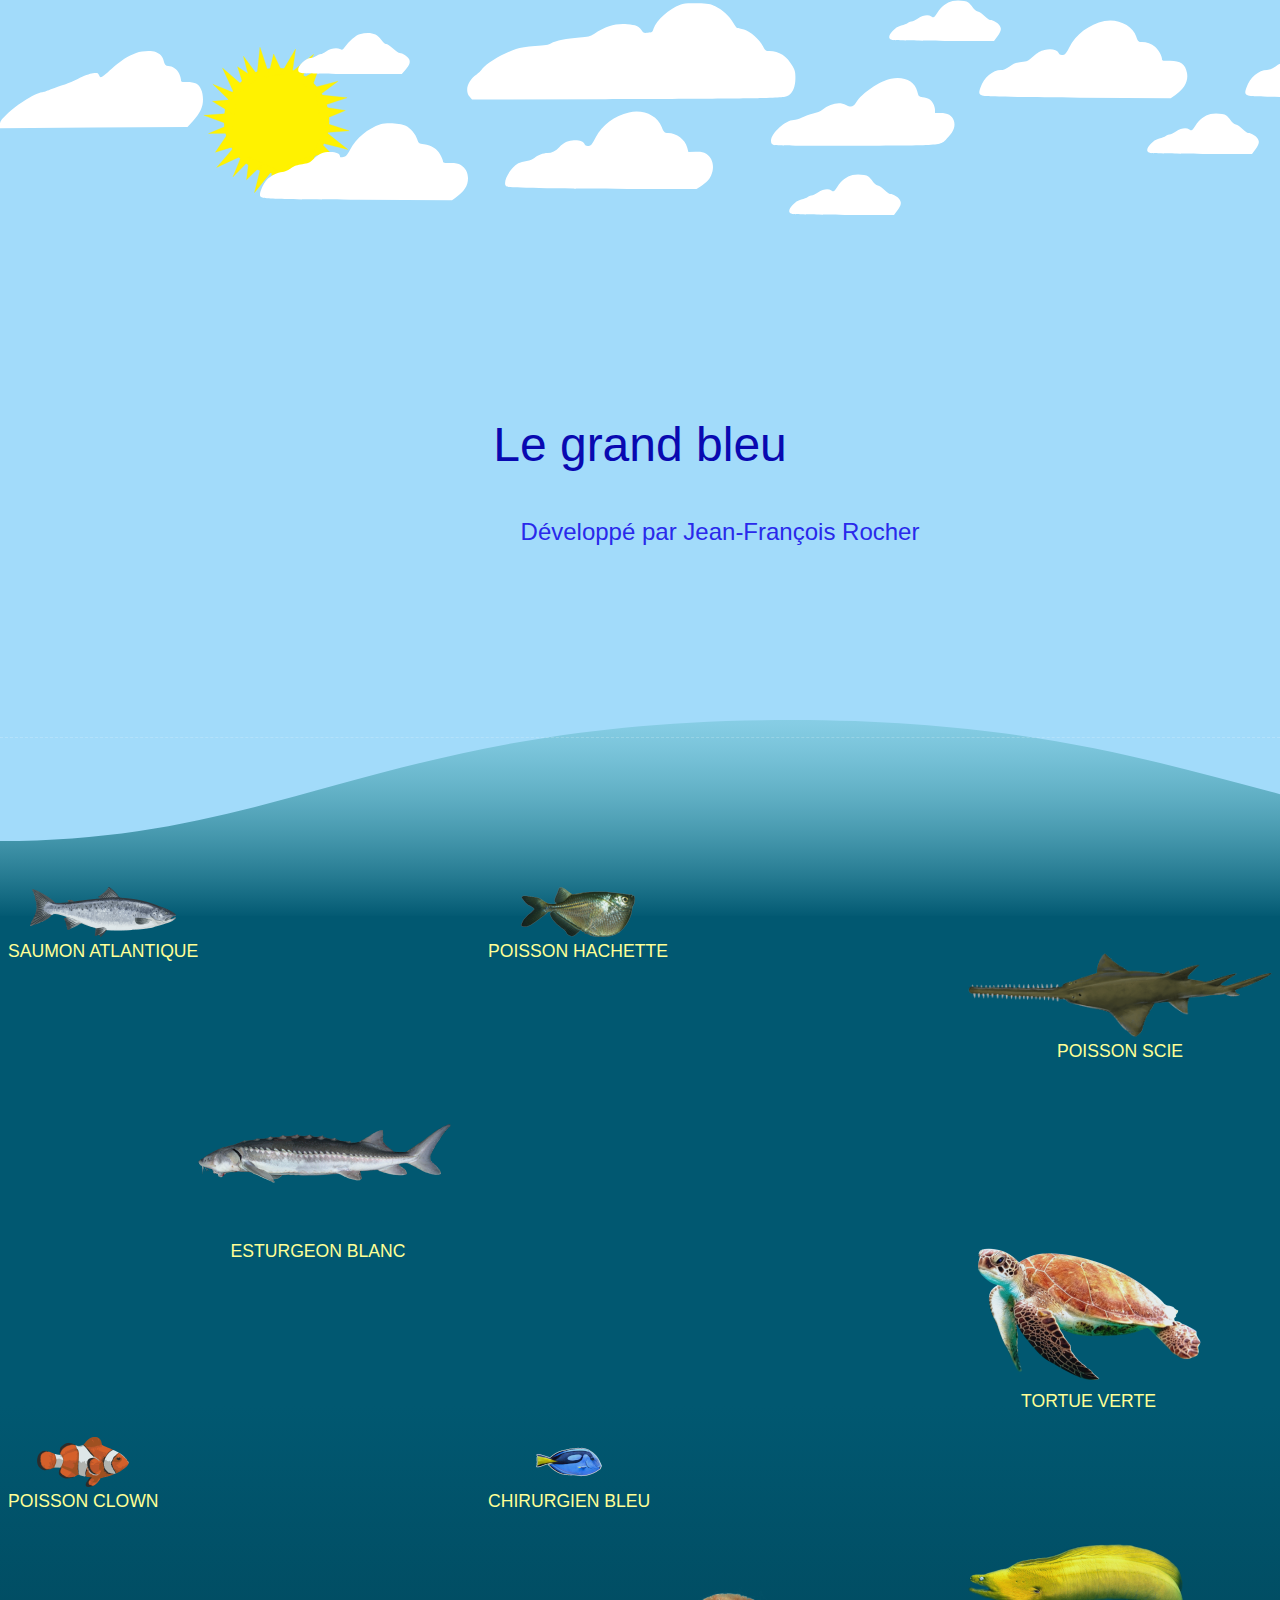
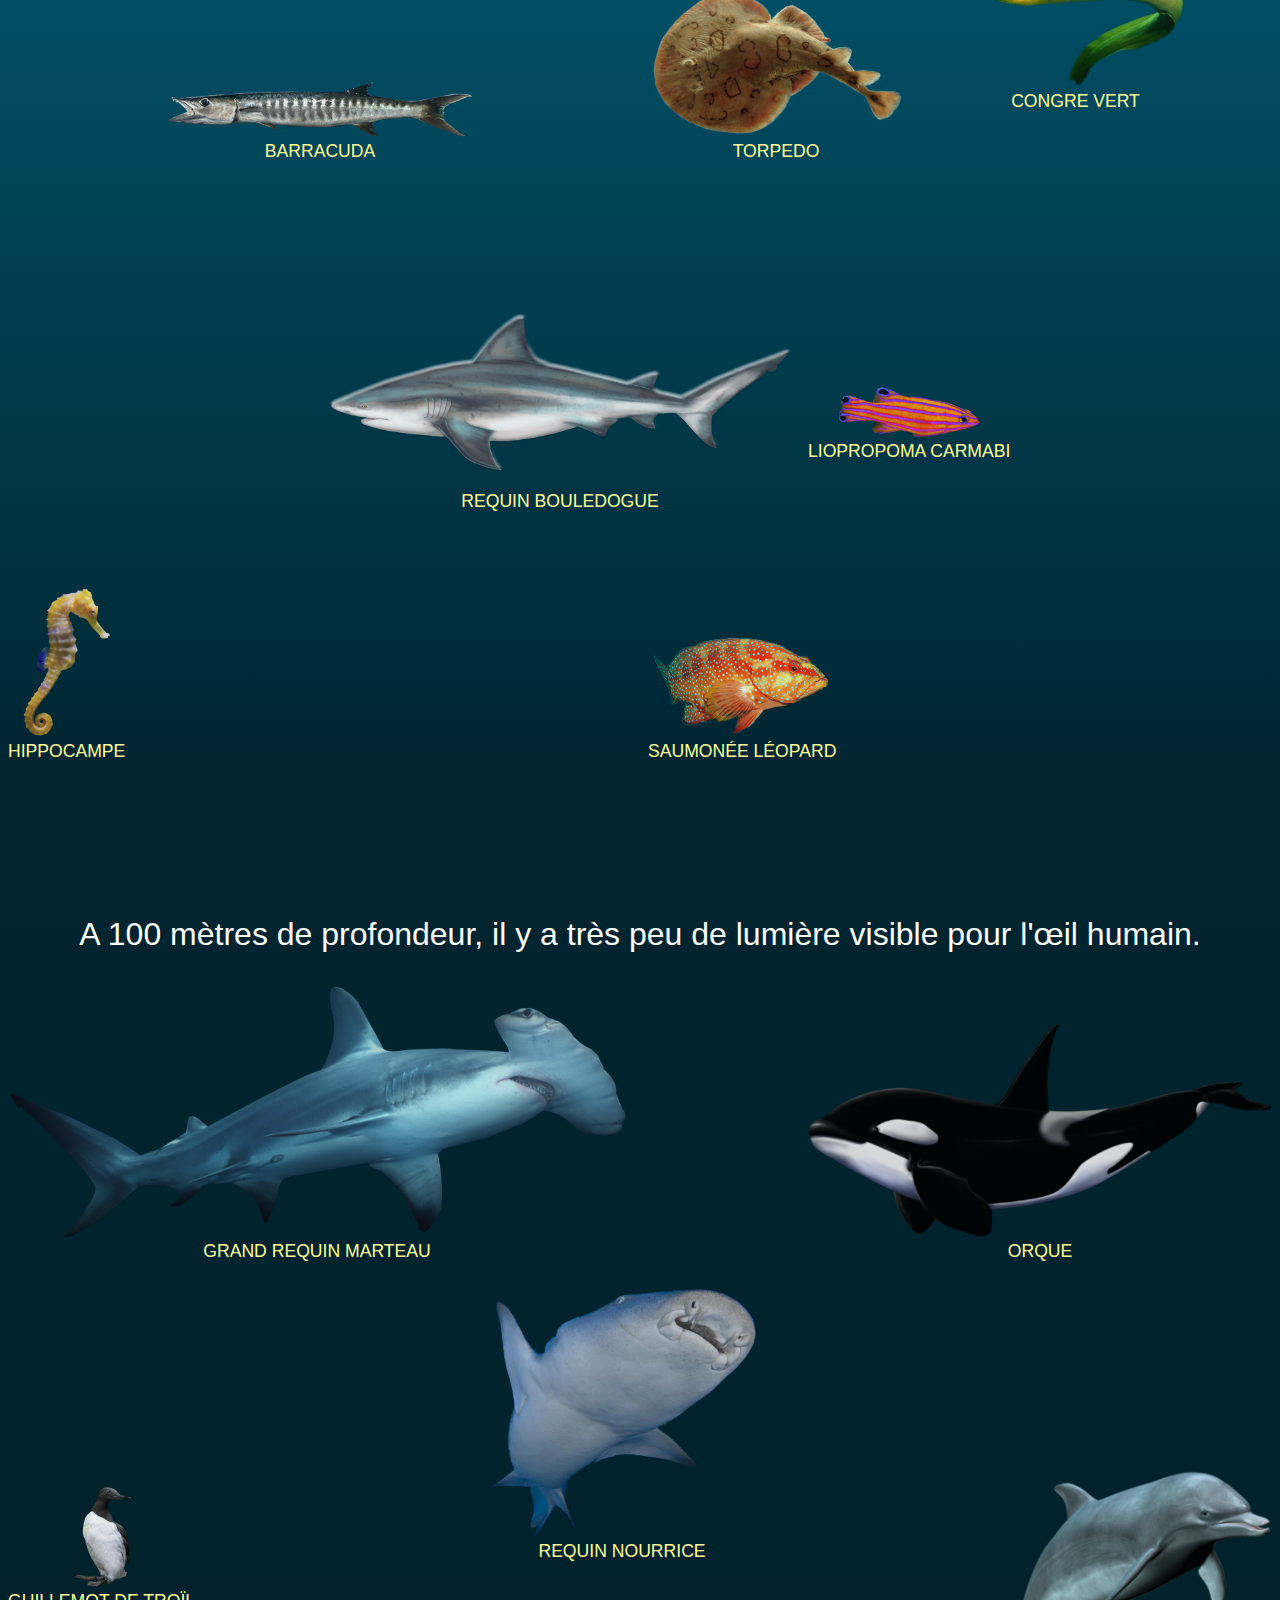
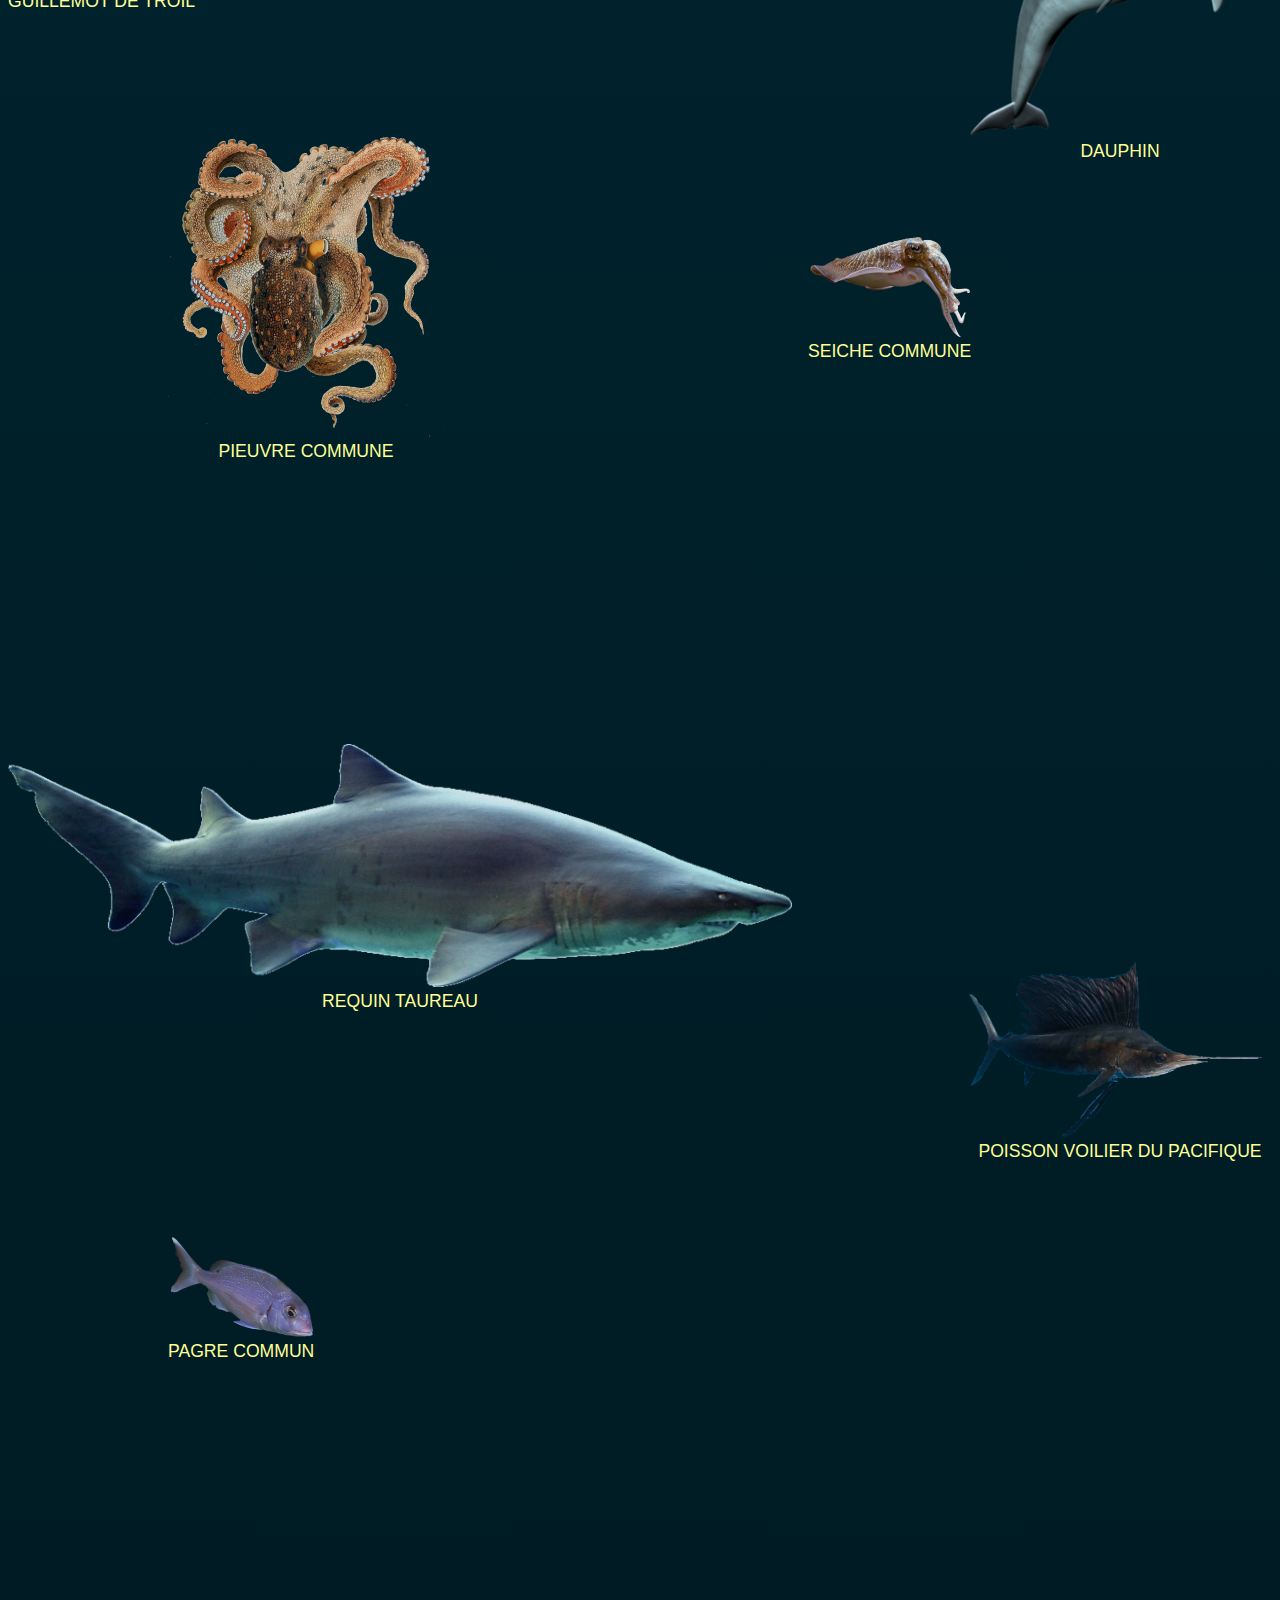
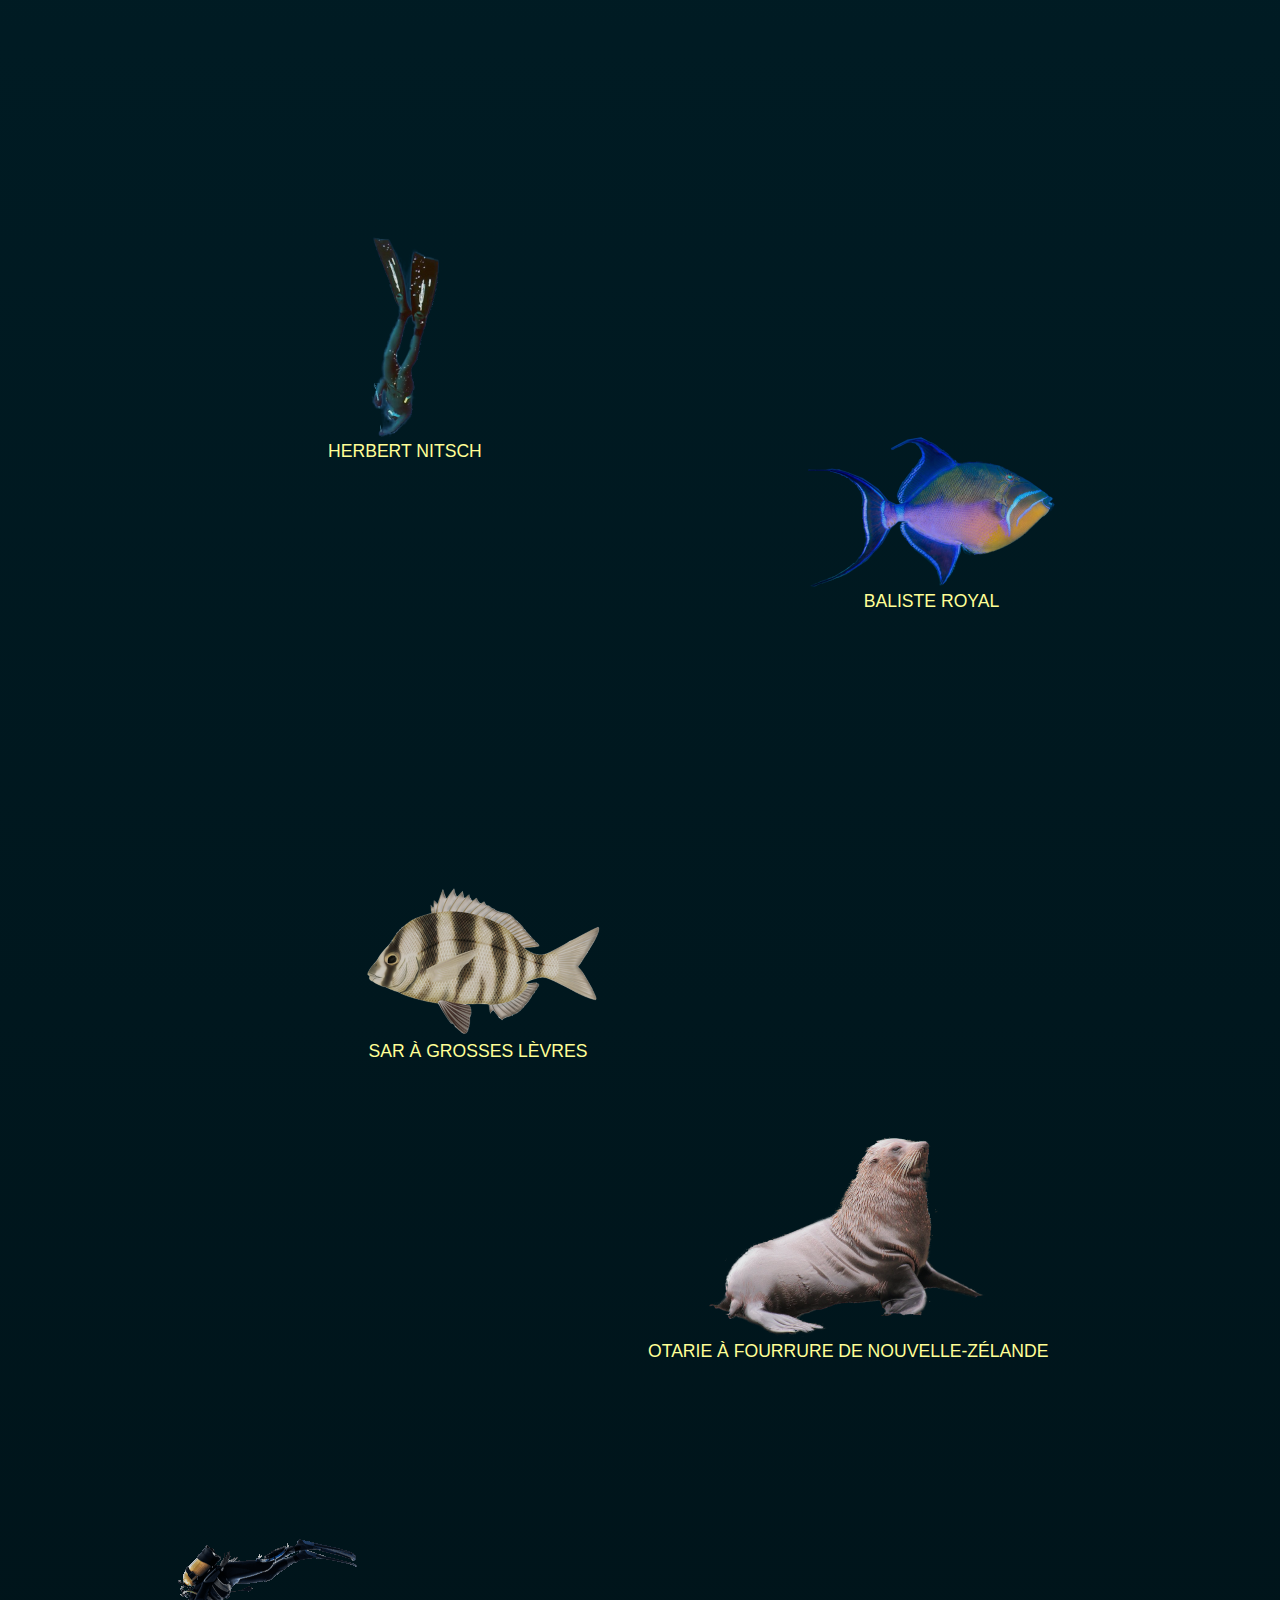
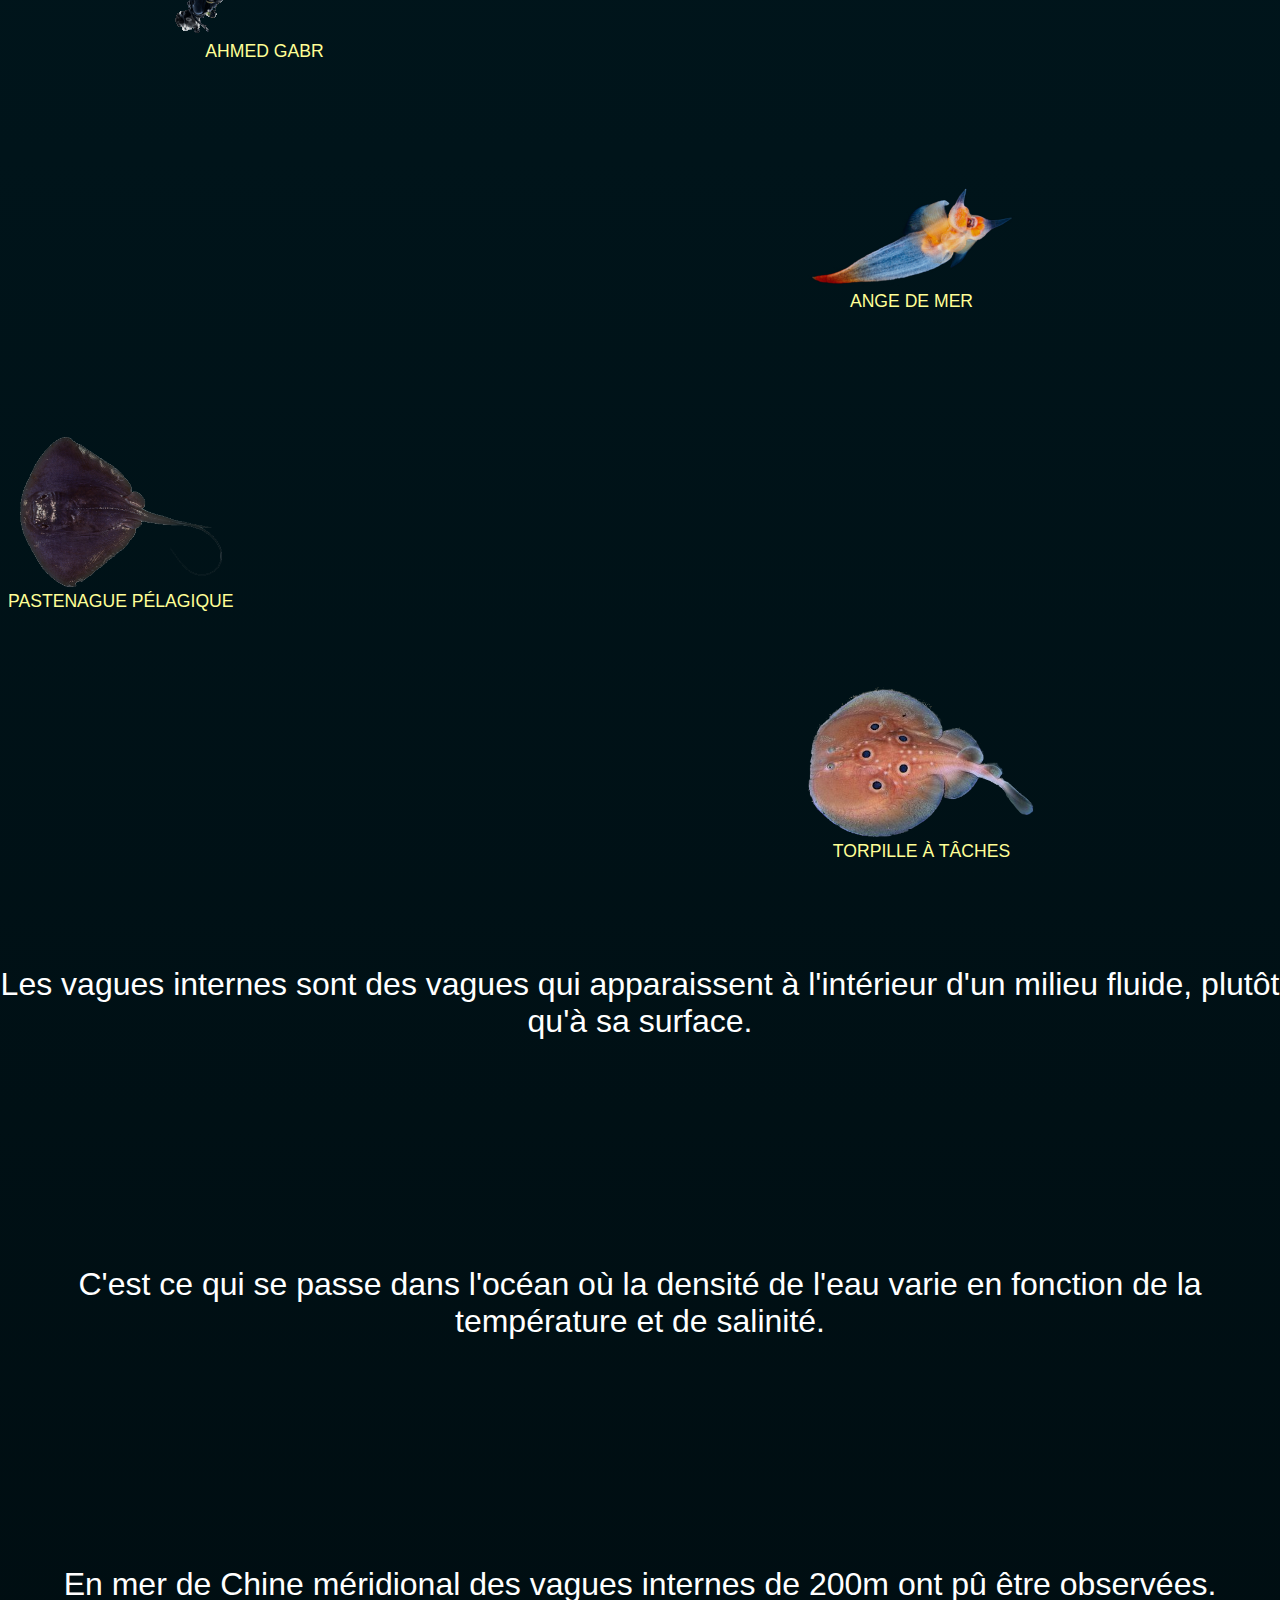
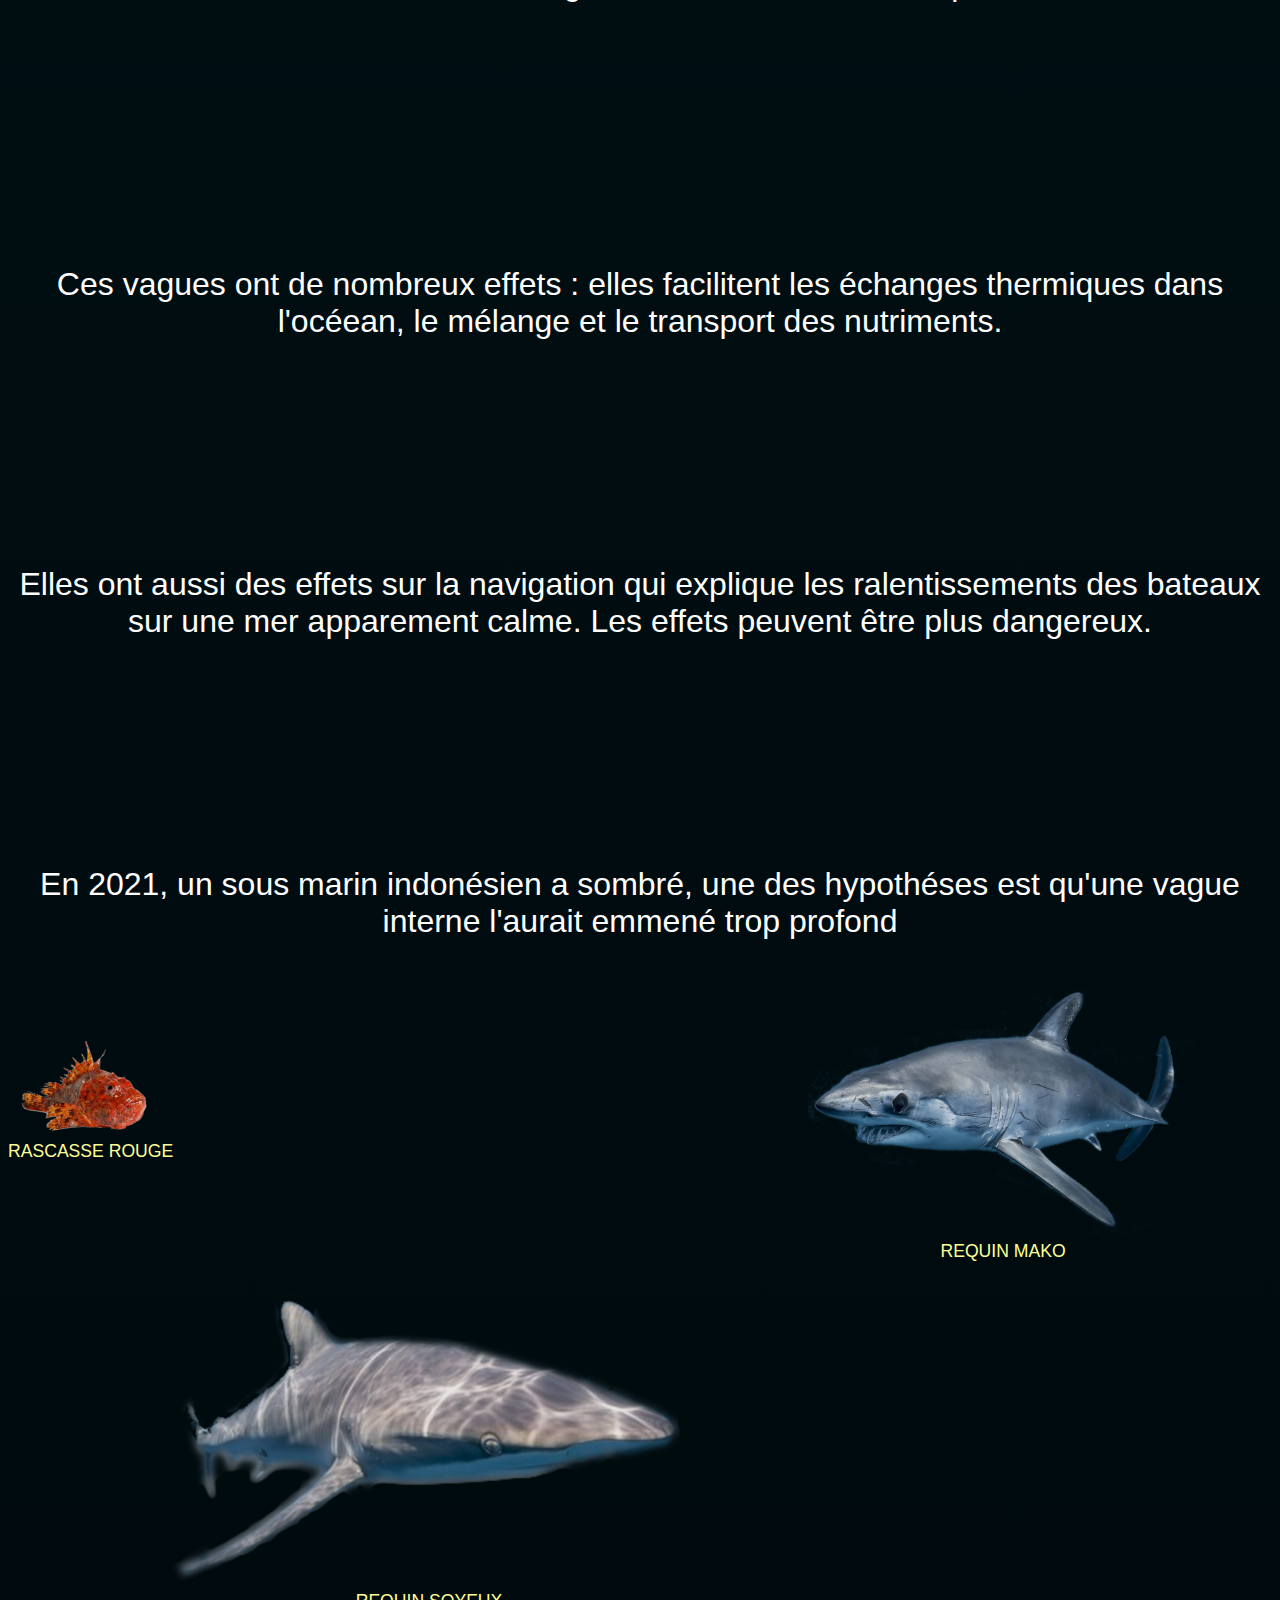
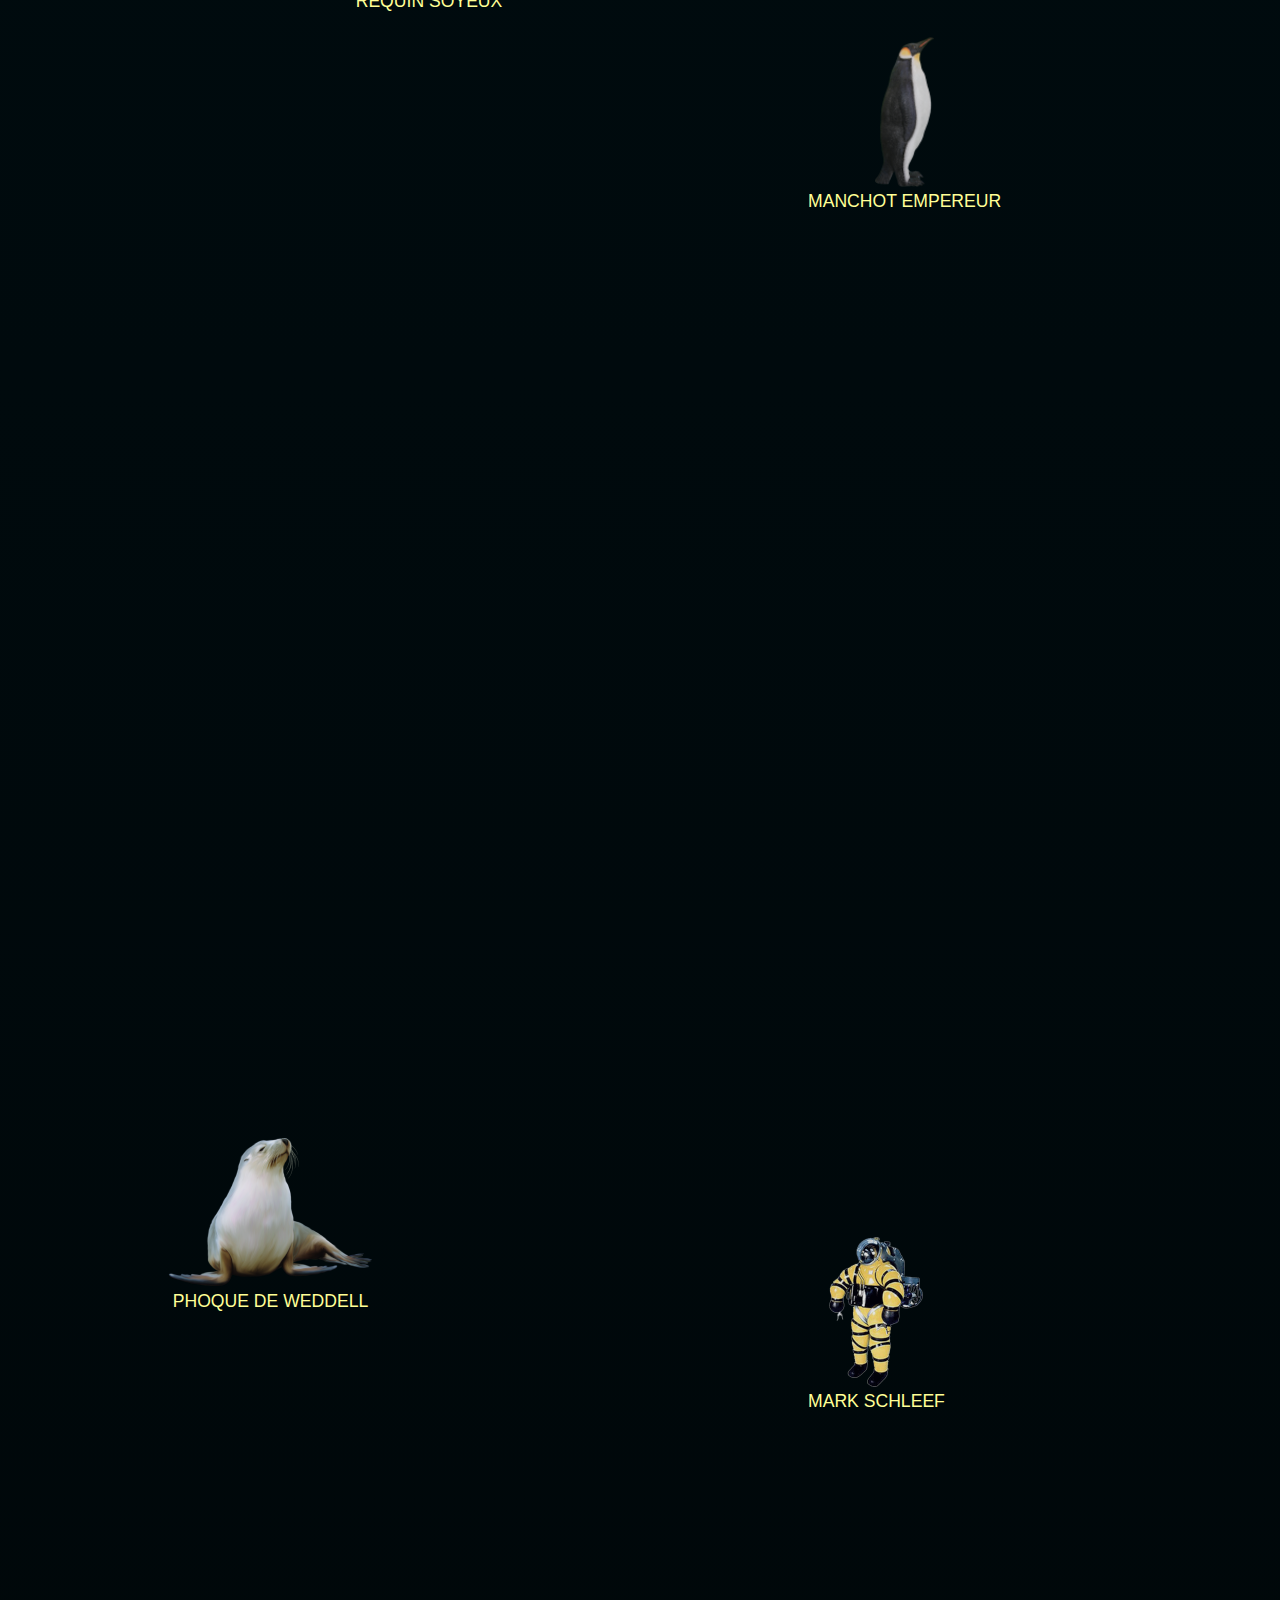
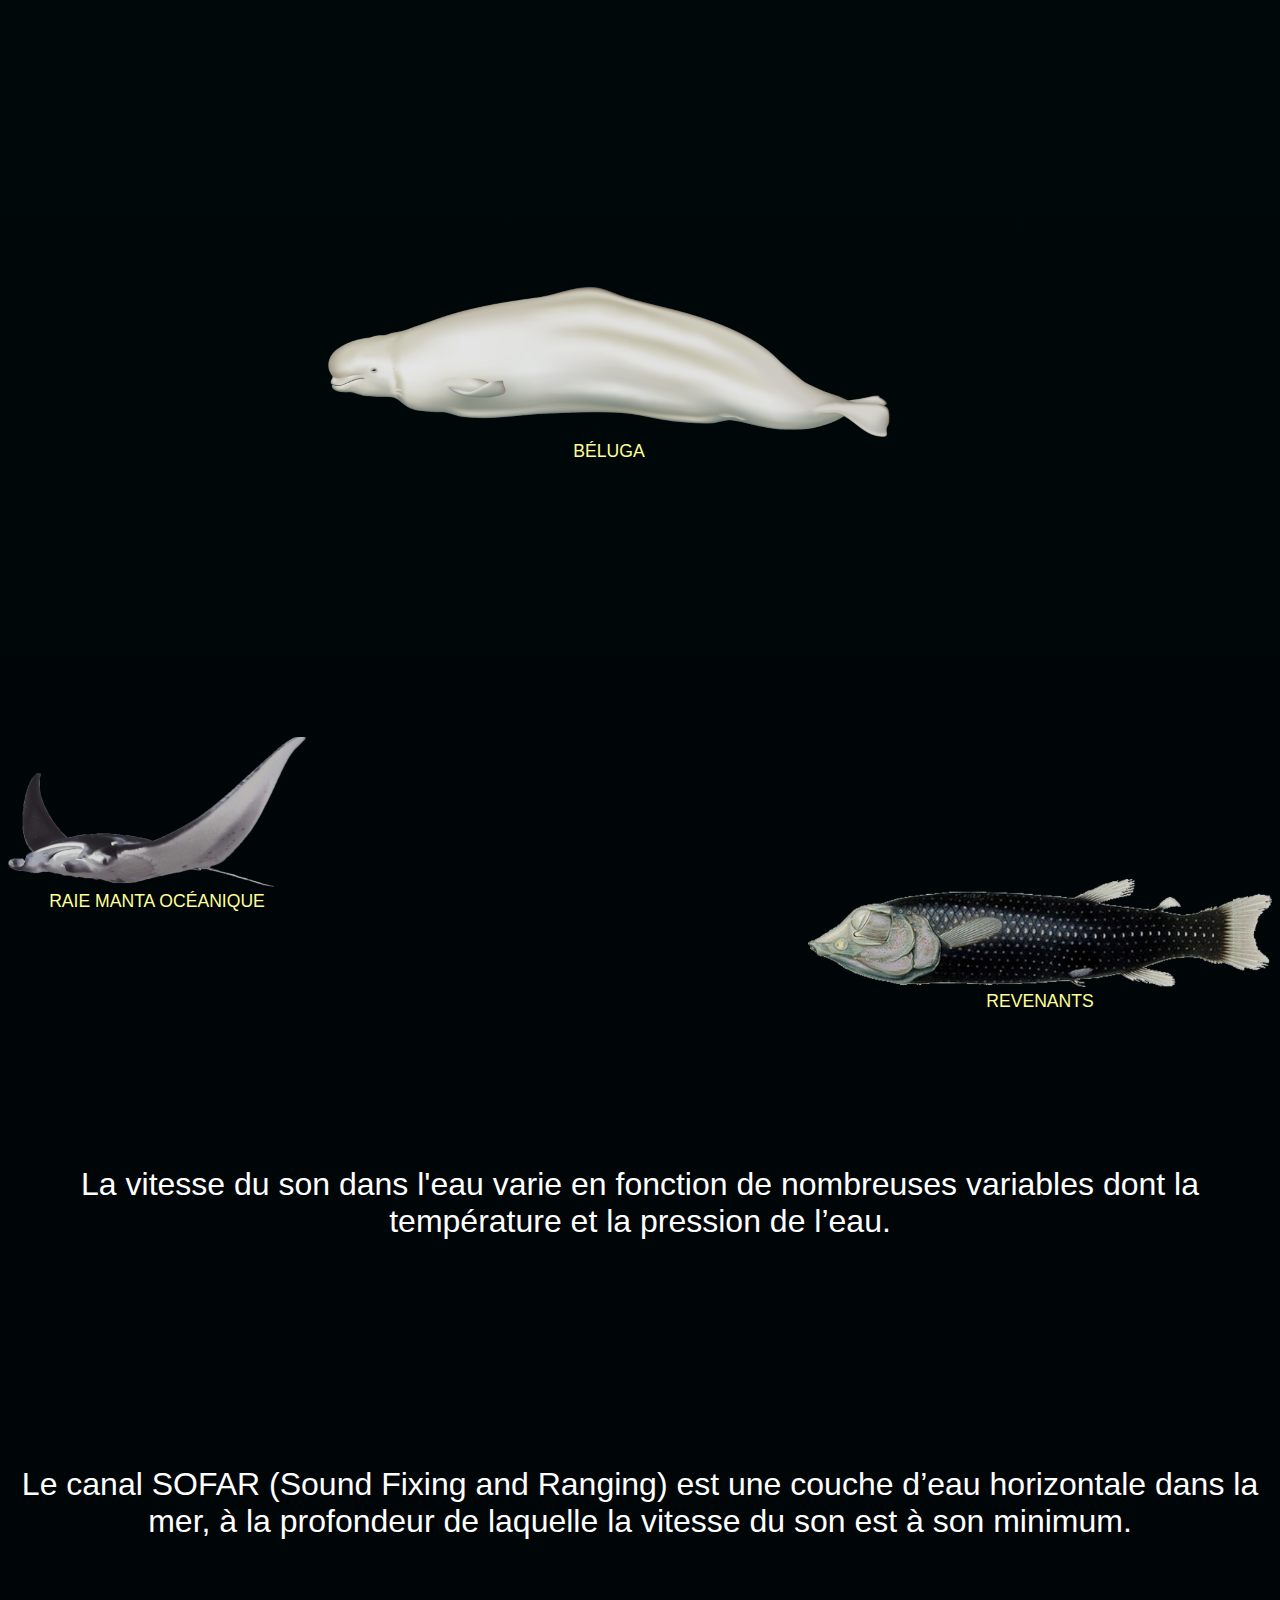
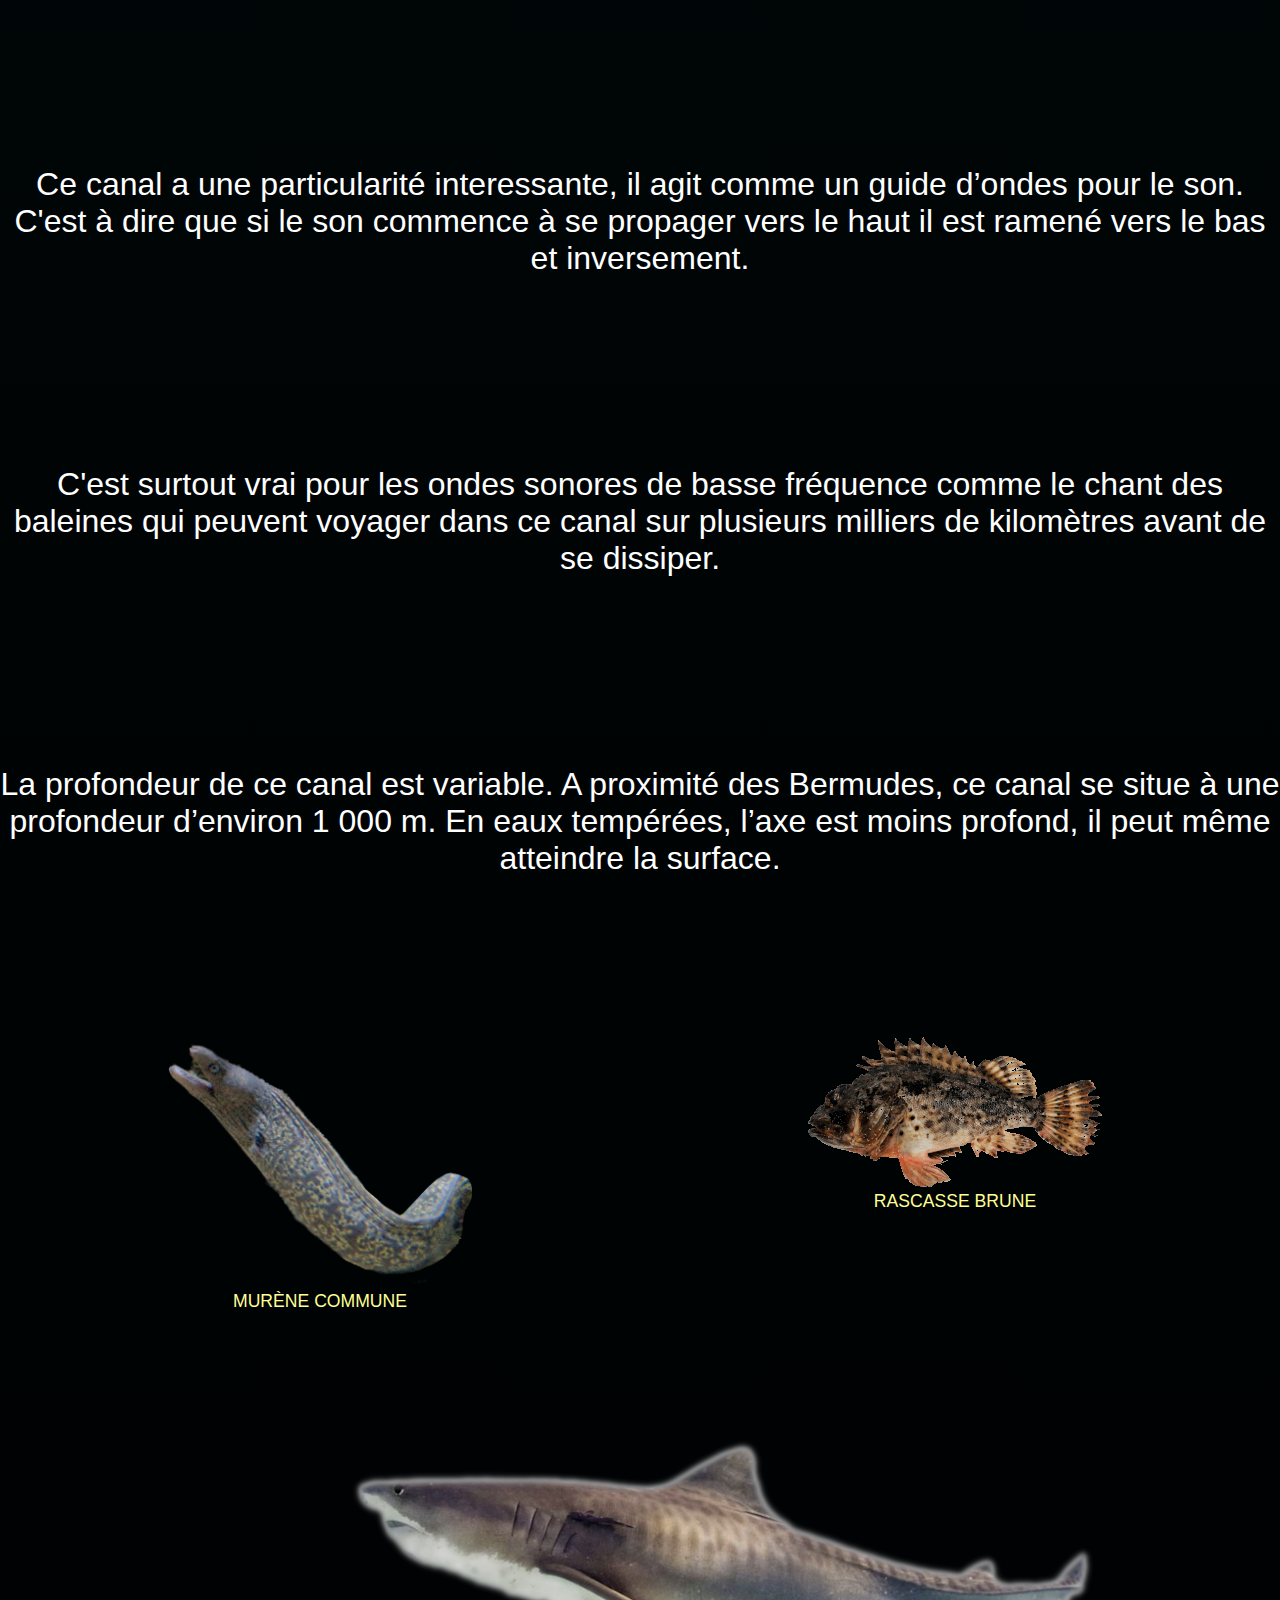
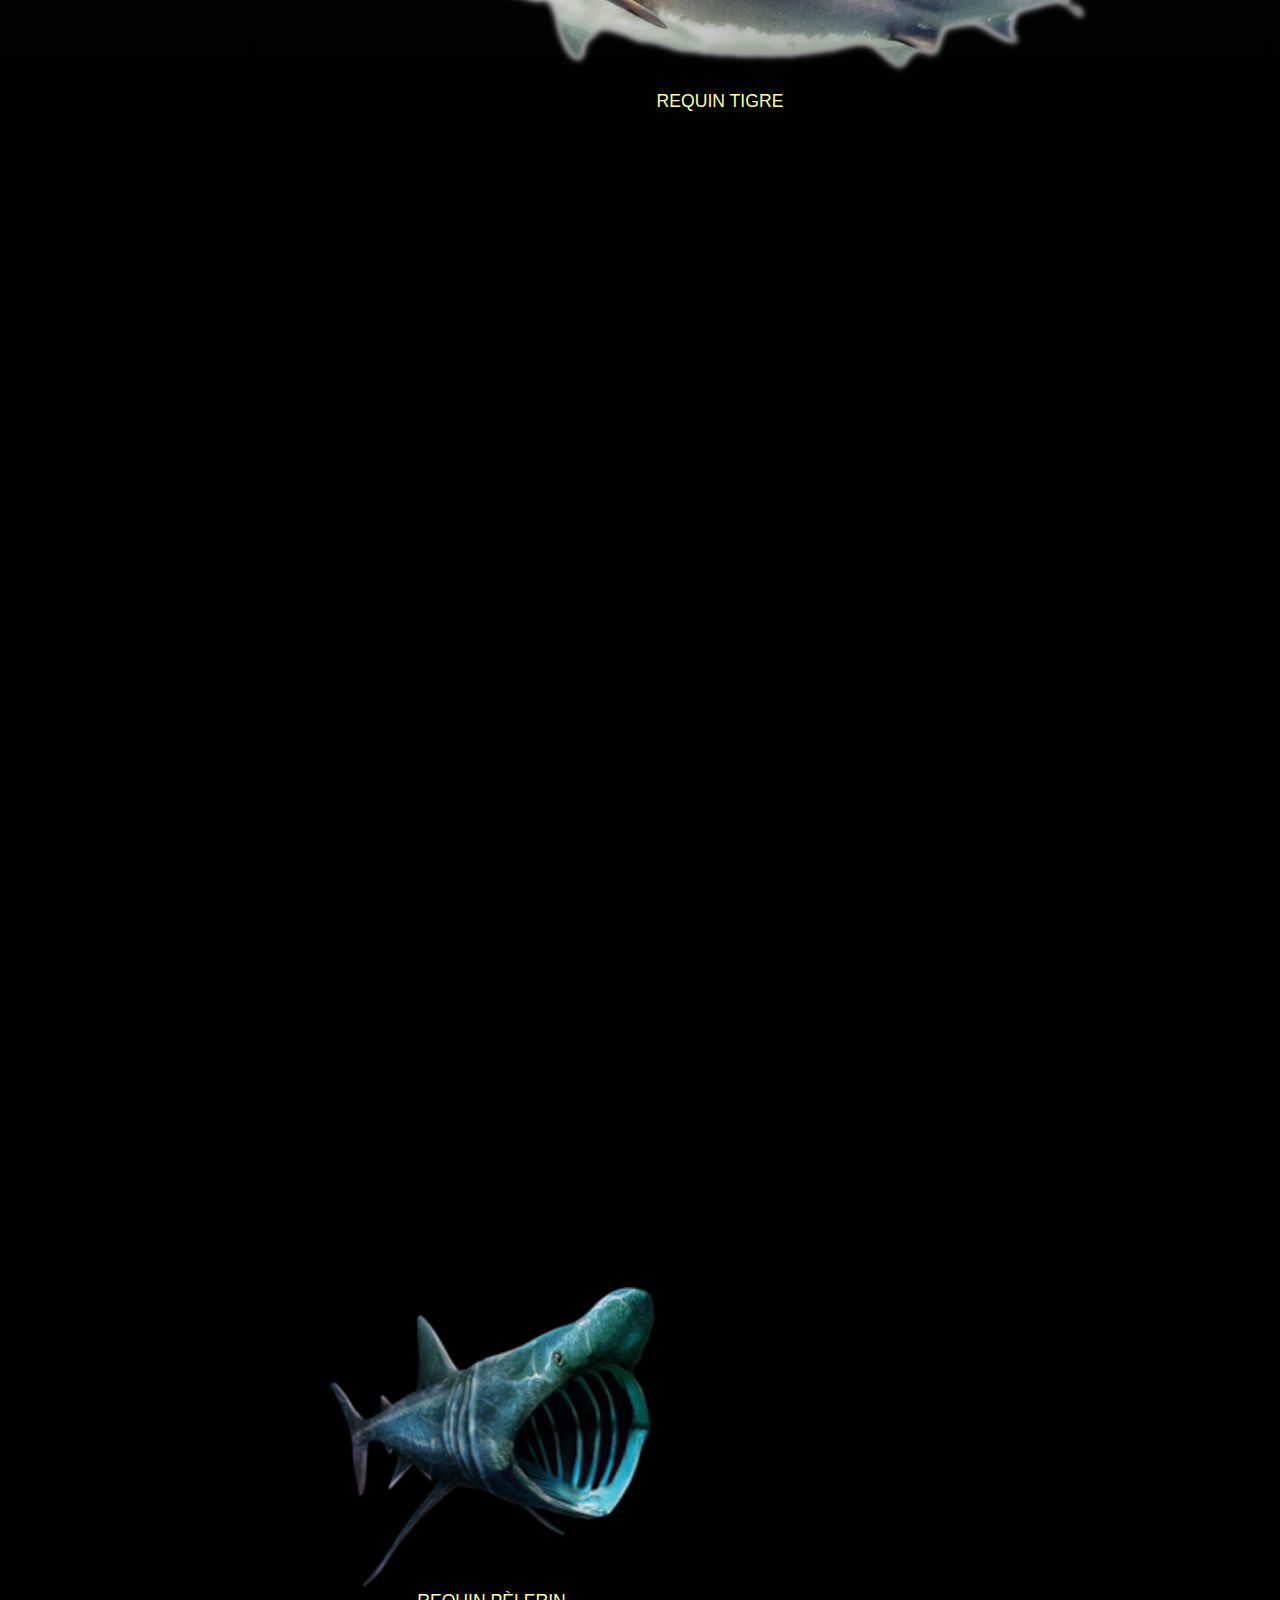
<file: exploration_fonds_marins.html>
<!DOCTYPE html>
<html>

<head>
	<link rel="stylesheet" href="exploration_fonds_marins.css">
</head>

<body>

	<div class="container">

		<div id="ciel-wrapper">
			<iframe id="soleil" src="img/enTete/soleil.svg">
			</iframe>
			<div id="nuages"></div>
			<div id="entete-texte">

				<div id="entete-titre">Le grand bleu</div>
				<div id="entete-auteur">Développé par Jean-François Rocher</div>

			</div>
		</div>

		<div id="vague-wrapper">
			<div id="vague"></div>
		</div>

		<div id="ocean"></div>

		<div id="profondeur-texte-wrapper">
			<div id="profondeur-texte"></div>
		</div>

		<div id="profondeur"></div>

		<div id="plancher-oceanique-wrapper">
			<div id="plancher-oceanique">
			</div>
		</div>

		<div id="pied-de-page">

			<div id="pied-de-page-contenu">
				<div id="pied-de-page-titre">Le grand bleu</div>
				<div id="pied-de-page-auteur">Développé par Jean-François Rocher</div>
				<div id="pied-de-page-remerciement">Remerciements particuliers à XXX pour YYY</div>
				<div id="pied-de-page-plus-de-projets">Plus de projets sur ZZZ</div>
			</div>

		</div>

	</div>

	<script src="exploration_fonds_marins.js"></script>

</body>

</html>
</file>
<file: exploration_fonds_marins.css>
html, body { 
  height: 100%; 
}


body {
  overflow-x: hidden;
  overflow-y:auto; 
  margin: 0px;
  background: #000000;
  font-family: 'Roboto', sans-serif;
}

figure {
  margin-block-start: 0.25em;
  margin-block-end: 0.25em;
  margin-inline-start: 0.5em;
  margin-inline-end: 0.5em;
}

.container {
  height: fit-content;
}

#ciel-wrapper {
  background:#A2DBFA; 
  height: 80vh;
  width: 100%;
}

#soleil {
  top : 5%;
  left: 10%;
  border: none;
  position : absolute;
  z-index: 1;
}

#nuages {
  background: url(img/enTete/nuages.svg) repeat-x; 
  height: 215px;
  animation: ciel 120s cubic-bezier( 0.36, 0.45, 0.63, 0.53)  infinite;
  opacity: 1;
  z-index: 2;
  position: relative;
}

@keyframes ciel {
  0% {
    margin-left: -2973px;
  }
  100% {
    margin-left: 0;
  }
}

#entete-texte{
  display: grid;
  height: calc(100% - 215px);
  grid-template-rows: repeat(5,20%);
  grid-template-columns: repeat(8,1fr);
  
  text-align: center;
  
}

#entete-titre{
  
  color:#0909b1;
}

@media only screen and (max-width: 500px){
  #entete-titre{
    font-size: 2rem;
    grid-row: 2 / span 1;
    grid-column: 2 / span 6;
  }
}

@media only screen and (min-width: 500px){
  #entete-titre{
    font-size: 3rem;
    grid-row: 3 / span 1;
    grid-column: 2 / span 6;
  }
}

#entete-auteur{

  
  color:#2929eb;
}

@media only screen and (max-width: 500px){
  #entete-auteur{
    font-size: 1rem;
    grid-row: 3 / span 1;
    grid-column: 3 / span 5;
  }
}

@media only screen and (min-width: 500px){
  #entete-auteur{
    font-size: 1.5rem;
    grid-row: 4 / span 1;
    grid-column: 3 / span 5;
  }
}

/* Gestion de la vague */

#vague-wrapper {
  background:#A2DBFA; 
}

#vague {
  background: url(img/enTete/vague.svg) repeat-x; 
  height: 196px;
  animation: vague 12s cubic-bezier( 0.36, 0.45, 0.63, 0.53) infinite;
  opacity: 1;
}

@keyframes vague {
  0% {
    margin-left: -1600px;
  }
  100% {
    margin-left: 0;
  }
}


#ocean {
	
  background:linear-gradient(#015871 1%, #002530 3%, #000d11 15%, #000000 30%);

  display: grid;

  grid-template-rows: repeat(980, 50px);
  /*grid-template-columns: repeat(8,1fr);*/
  grid-template-columns: repeat(8,12.5%);
}


/* Gestion du texte*/
.wrapper-texte {
  position: relative;
  text-align: center;
  color: white;
}

@media only screen and (max-width: 500px){
  .wrapper-texte{
    font-size: 1.5rem; 
  }
}

@media only screen and (min-width: 500px){
  .wrapper-texte{
    font-size: 2rem; 
  }
}


.container-figure{
	display: flex;
	align-items:end;

}

@media only screen and (max-width: 500px){
  .container-figure{
    grid-row:var(--grid-row-small);
    grid-column:var(--grid-column-small);
  }
}

@media only screen and (min-width: 500px){
  .container-figure{
    grid-row:var(--grid-row);
    grid-column:var(--grid-column);
  }
}


/* Gestion des animaux */ 
.wrapper-animal {
  position: relative;
  cursor: pointer;
  -webkit-user-select: none;
  -moz-user-select: none;
  -ms-user-select: none;
  user-select: none;
  text-align: center;
}



.animal-img {
  opacity:0.9;
  
  max-width: 100%;
  object-fit: contain;

  z-index: 1;
}


.animal-legende {
 text-transform: uppercase;
 font-weight: lighter;
 color: rgb(255, 255, 150);
 text-align: center;
}



@media only screen and (max-width: 500px) {
  .animal-legende {
      font-size:0.75rem;
  }
}

@media only screen and (min-width: 500px) {
  .animal-legende {
      font-size:1.1rem;
  }
}

.animal-description {
  display: none;
}


#profondeur {
  position: sticky;
  bottom: 18%;
  width: 100%;
  border-bottom: 1px dashed rgba(255, 255, 255, 0.2);
  padding-bottom: 1px;
  opacity: 1;
  transition: opacity 0.3s ease-in-out 0s;
  z-index: 3;
}

#profondeur-texte-wrapper{
  text-align: center;
  position: sticky;
  bottom: 18%;
  z-index: 0;
}

#profondeur-texte {
  font-weight: bold;
  color: white;
  opacity: 1;
  transition: opacity 0.3s ease-in-out 0s;
  z-index: 2;
}


@media only screen and (max-width: 500px) {
  #profondeur-texte {
      font-size: 1.2rem; 
  }
}

@media only screen and (min-width: 500px) {
  #profondeur-texte {
      font-size:1.5rem;
  }
}


/** gestion plancher océanique */
#plancher-oceanique-wrapper {
  background:#f0e7ce; 
  
}

#plancher-oceanique {
  background: url(img/piedDePage/fond-oceanique.svg) repeat-x; 
  height: 196px;
  opacity: 1;
}


#pied-de-page {
  background: linear-gradient(180deg,#f0e7ce,#ada186);
  position: relative;
  height: 100vh;
  width: 100%;
}

#pied-de-page-contenu{
  position: absolute;
  text-align: center;
  width: 100%;
  top: 35%;
}

#pied-de-page-titre {
  color:#0909b1;
  font-weight: 700;
  text-align: center;
}

#pied-de-page-auteur {
  margin-top: 2.5%;
  color:#2929eb;
}

#pied-de-page-remerciement {
  margin-top: 2.5%;
  color:#2929eb;
}

#pied-de-page-plus-de-projets {
  margin-top: 5%;
  color:#2929eb;
}


@media only screen and (max-width: 500px){
  #pied-de-page-titre {
    font-size: 2rem;
  }

  #pied-de-page-auteur {
    font-size: 1rem;
  }

  #pied-de-page-remerciement{
    font-size: 1rem;
  }

  #pied-de-page-plus-de-projets{
    font-size: 1rem;
  }
}

@media only screen and (min-width: 500px){
  #pied-de-page-titre {
    font-size: 3rem;
  }

  #pied-de-page-auteur {
    font-size: 1.5rem;
  }

  #pied-de-page-remerciement{
    font-size: 1.5rem;
  }

  #pied-de-page-plus-de-projets{
    font-size: 1.5rem;
  }
}
</file>
